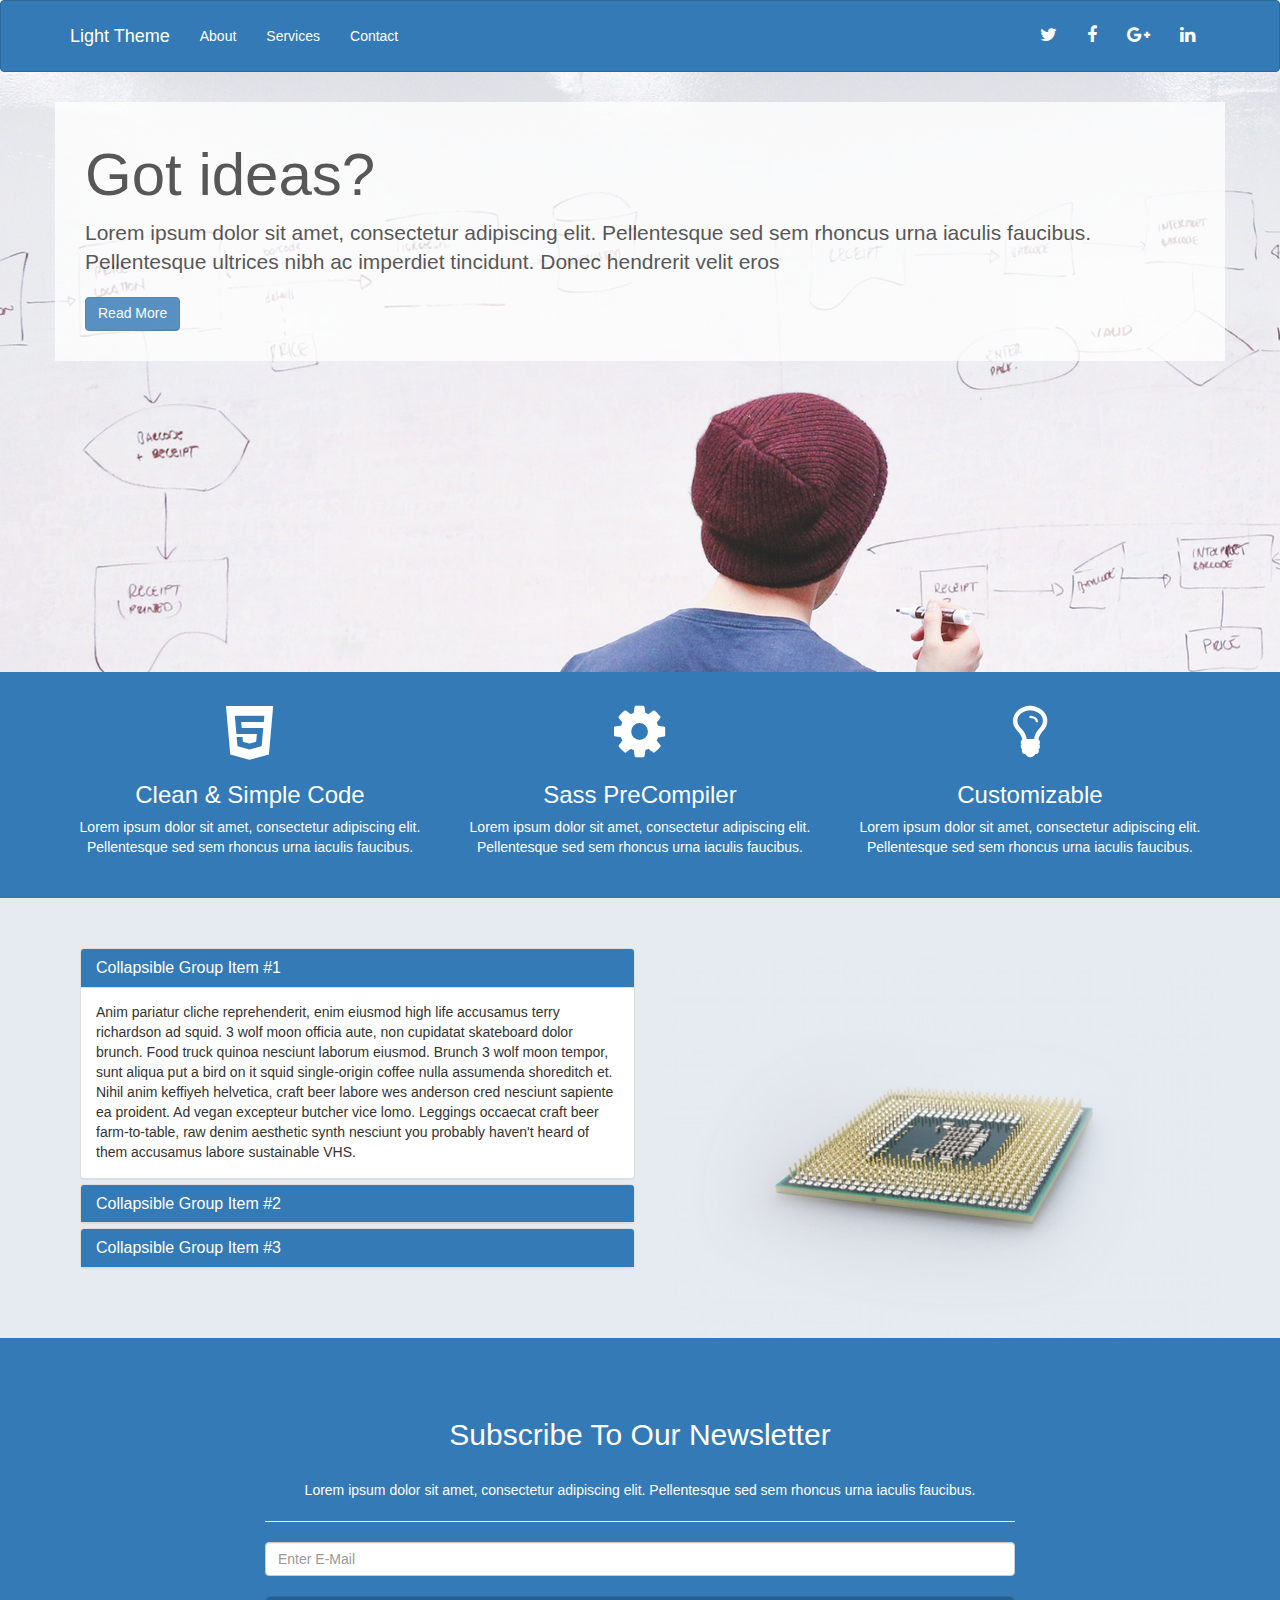
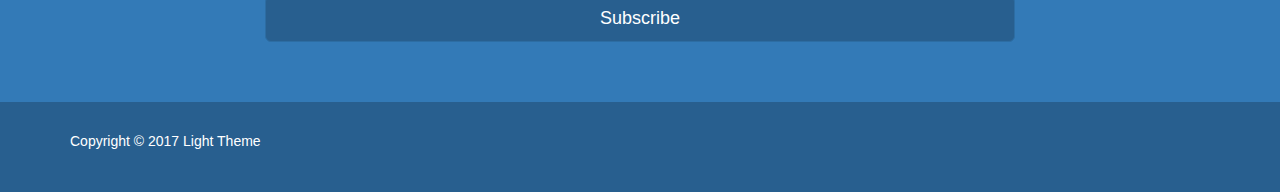
<file: index.html>
<!DOCTYPE html>
<html lang="en">
  <head>
    <meta charset="utf-8">
    <meta http-equiv="X-UA-Compatible" content="IE=edge">
    <meta name="viewport" content="width=device-width, initial-scale=1">

    <title>My Bootstrap Theme</title>

    <link rel="stylesheet" href="css/app.css">
  </head>

  <body>

    <nav class="navbar navbar-default">
      <div class="container">
        <div class="navbar-header">
          <button type="button" class="navbar-toggle collapsed" data-toggle="collapse" data-target="#navbar" aria-expanded="false" aria-controls="navbar">
            <span class="sr-only">Toggle navigation</span>
            <span class="icon-bar"></span>
            <span class="icon-bar"></span>
            <span class="icon-bar"></span>
          </button>
          <a class="navbar-brand" href="#">Light Theme</a>
        </div>
        <div id="navbar" class="collapse navbar-collapse">
          <ul class="nav navbar-nav">
            <li><a href="about.html">About</a></li>
            <li><a href="services.html">Services</a></li>
            <li><a href="contact.html">Contact</a></li>
          </ul>
          <ul class="nav navbar-nav navbar-right">
            <li><a href="http://twitter.com"><i class="fa fa-twitter"></i></a></li>
            <li><a href="http://facebook.com"><i class="fa fa-facebook"></i></a></li>
            <li><a href="http://google-plus.com"><i class="fa fa-google-plus"></i></a></li>
            <li><a href="http://linkedin.com"><i class="fa fa-linkedin"></i></a></li>
          </ul>
        </div><!--/.nav-collapse -->
      </div>
    </nav>
<!--- Showcase --->
<div class="showcase">
    <div class="container">
        <h1>Got ideas?</h1>
        <p class="lead">Lorem ipsum dolor sit amet, consectetur adipiscing elit. Pellentesque sed sem rhoncus urna iaculis faucibus. Pellentesque ultrices nibh ac imperdiet tincidunt. Donec hendrerit velit eros</p>
        <a href="about.html" class="btn btn-primary">Read More</a>
      </div>
</div>
<!--- FEATURES SECTION --->
<div class="section-features">
  <div class="container">
    <div class="row">
      <div class="col-md-4">
        <i class="fa fa-html5"></i>
        <h3>Clean &amp; Simple Code</h3>
        <p>Lorem ipsum dolor sit amet, consectetur adipiscing elit. Pellentesque sed sem rhoncus urna iaculis faucibus.</p>
      </div>
      <div class="col-md-4">
        <i class="fa fa-gear"></i>
        <h3>Sass PreCompiler</h3>
        <p>Lorem ipsum dolor sit amet, consectetur adipiscing elit. Pellentesque sed sem rhoncus urna iaculis faucibus.</p>
      </div>
      <div class="col-md-4">
        <i class="fa fa-lightbulb-o"></i>
        <h3>Customizable</h3>
        <p>Lorem ipsum dolor sit amet, consectetur adipiscing elit. Pellentesque sed sem rhoncus urna iaculis faucibus.</p>
      </div>
    </div>
  </div>
</div>
<!--- Product Section --->
<div class="section-products">
  <div class="container">
    <div class="row">
      <div class="col-md-6">
        <div class="panel-group" id="accordion" role="tablist" aria-multiselectable="true">
          <div class="panel panel-default">
            <div class="panel-heading" role="tab" id="headingOne">
              <h4 class="panel-title">
                <a role="button" data-toggle="collapse" data-parent="#accordion" href="#collapseOne" aria-expanded="true" aria-controls="collapseOne">
                  Collapsible Group Item #1
                </a>
              </h4>
            </div>
            <div id="collapseOne" class="panel-collapse collapse in" role="tabpanel" aria-labelledby="headingOne">
              <div class="panel-body">
                Anim pariatur cliche reprehenderit, enim eiusmod high life accusamus terry richardson ad squid. 3 wolf moon officia aute, non cupidatat skateboard dolor brunch. Food truck quinoa nesciunt laborum eiusmod. Brunch 3 wolf moon tempor, sunt aliqua put a bird on it squid single-origin coffee nulla assumenda shoreditch et. Nihil anim keffiyeh helvetica, craft beer labore wes anderson cred nesciunt sapiente ea proident. Ad vegan excepteur butcher vice lomo. Leggings occaecat craft beer farm-to-table, raw denim aesthetic synth nesciunt you probably haven't heard of them accusamus labore sustainable VHS.
              </div>
            </div>
          </div>
          <div class="panel panel-default">
            <div class="panel-heading" role="tab" id="headingTwo">
              <h4 class="panel-title">
                <a class="collapsed" role="button" data-toggle="collapse" data-parent="#accordion" href="#collapseTwo" aria-expanded="false" aria-controls="collapseTwo">
                  Collapsible Group Item #2
                </a>
              </h4>
            </div>
            <div id="collapseTwo" class="panel-collapse collapse" role="tabpanel" aria-labelledby="headingTwo">
              <div class="panel-body">
                Anim pariatur cliche reprehenderit, enim eiusmod high life accusamus terry richardson ad squid. 3 wolf moon officia aute, non cupidatat skateboard dolor brunch. Food truck quinoa nesciunt laborum eiusmod. Brunch 3 wolf moon tempor, sunt aliqua put a bird on it squid single-origin coffee nulla assumenda shoreditch et. Nihil anim keffiyeh helvetica, craft beer labore wes anderson cred nesciunt sapiente ea proident. Ad vegan excepteur butcher vice lomo. Leggings occaecat craft beer farm-to-table, raw denim aesthetic synth nesciunt you probably haven't heard of them accusamus labore sustainable VHS.
              </div>
            </div>
          </div>
          <div class="panel panel-default">
            <div class="panel-heading" role="tab" id="headingThree">
              <h4 class="panel-title">
                <a class="collapsed" role="button" data-toggle="collapse" data-parent="#accordion" href="#collapseThree" aria-expanded="false" aria-controls="collapseThree">
                  Collapsible Group Item #3
                </a>
              </h4>
            </div>
            <div id="collapseThree" class="panel-collapse collapse" role="tabpanel" aria-labelledby="headingThree">
              <div class="panel-body">
                Anim pariatur cliche reprehenderit, enim eiusmod high life accusamus terry richardson ad squid. 3 wolf moon officia aute, non cupidatat skateboard dolor brunch. Food truck quinoa nesciunt laborum eiusmod. Brunch 3 wolf moon tempor, sunt aliqua put a bird on it squid single-origin coffee nulla assumenda shoreditch et. Nihil anim keffiyeh helvetica, craft beer labore wes anderson cred nesciunt sapiente ea proident. Ad vegan excepteur butcher vice lomo. Leggings occaecat craft beer farm-to-table, raw denim aesthetic synth nesciunt you probably haven't heard of them accusamus labore sustainable VHS.
              </div>
            </div>
          </div>
        </div>
      </div>
      <div class="col-md-6">
        <img src="img/cpu.jpg">
      </div>
    </div>
  </div>
</div>
<!--- SUBSCRIBE SECTION --->
<div class="section-email">
  <div class="container">
    <div class="row">
      <div class="col-md-8 col-md-offset-2">
        <h2>Subscribe To Our Newsletter</h2>
        <br>
        <p>Lorem ipsum dolor sit amet, consectetur adipiscing elit. Pellentesque sed sem rhoncus urna iaculis faucibus.</p>
        <hr>
        <form>
          <input type="text" class="form-control input-bg" placeholder="Enter E-Mail">
          <br>
          <button class="btn btn-primary btn-lg btn-block">Subscribe</button>
        </form>
      </div>
    </div>
  </div>
</div>
<footer>
  <div class="container">
      <p>Copyright &copy; 2017 Light Theme</p>
  </div>
</footer>

<script src="bower_components/jquery/dist/jquery.js"></script>
<script src="bower_components/bootstrap-sass/assets/javascripts/bootstrap.js"></script>

  </body>
</html>
</file>
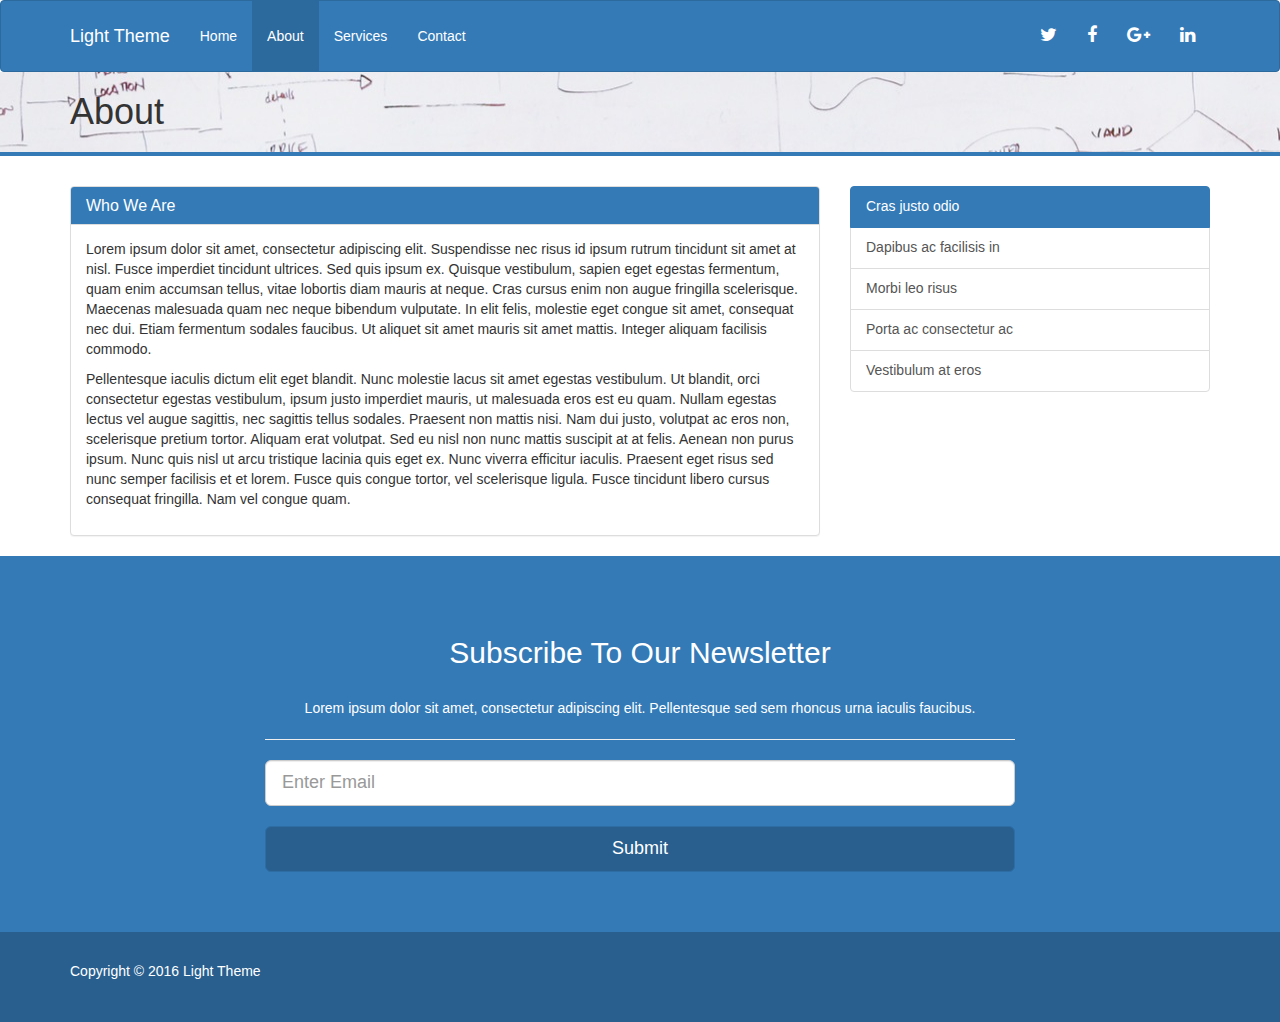
<file: about.html>
<!DOCTYPE html>
<html lang="en">
  <head>
    <meta charset="utf-8">
    <meta http-equiv="X-UA-Compatible" content="IE=edge">
    <meta name="viewport" content="width=device-width, initial-scale=1">
    <title>Light Theme | About</title>
    <link rel="stylesheet" href="css/app.css">
  </head>

  <body>

    <nav class="navbar navbar-default">
      <div class="container">
        <div class="navbar-header">
          <button type="button" class="navbar-toggle collapsed" data-toggle="collapse" data-target="#navbar" aria-expanded="false" aria-controls="navbar">
            <span class="sr-only">Toggle navigation</span>
            <span class="icon-bar"></span>
            <span class="icon-bar"></span>
            <span class="icon-bar"></span>
          </button>
          <a class="navbar-brand" href="#">Light Theme</a>
        </div>
        <div id="navbar" class="collapse navbar-collapse">
          <ul class="nav navbar-nav">
            <li><a href="index.html">Home</a></li>
            <li class="active"><a href="about.html">About</a></li>
            <li><a href="services.html">Services</a></li>
            <li><a href="contact.html">Contact</a></li>
          </ul>
          <ul class="nav navbar-nav navbar-right">
            <li><a href="http://twitter.com"><i class="fa fa-twitter"></i></a></li>
            <li><a href="http://facebook.com"><i class="fa fa-facebook"></i></a></li>
            <li><a href="http://google-plus.com"><i class="fa fa-google-plus"></i></a></li>
            <li><a href="http://linkedin.com"><i class="fa fa-linkedin"></i></a></li>
          </ul>
        </div><!--/.nav-collapse -->
      </div>
    </nav>

    <div class="title-bar">
      <div class="container">
        <h1>About</h1>
      </div>
    </div>

  <div class="main">
    <div class="container">
      <div class="row">
        <div class="col-md-8">
          <div class="panel panel-default">
            <div class="panel-heading">
              <h4 class="panel-title">Who We Are</h4>
            </div>
            <div class="panel-body">
              <p>Lorem ipsum dolor sit amet, consectetur adipiscing elit. Suspendisse nec risus id ipsum rutrum tincidunt sit amet at nisl. Fusce imperdiet tincidunt ultrices. Sed quis ipsum ex. Quisque vestibulum, sapien eget egestas fermentum, quam enim accumsan tellus, vitae lobortis diam mauris at neque. Cras cursus enim non augue fringilla scelerisque. Maecenas malesuada quam nec neque bibendum vulputate. In elit felis, molestie eget congue sit amet, consequat nec dui. Etiam fermentum sodales faucibus. Ut aliquet sit amet mauris sit amet mattis. Integer aliquam facilisis commodo.
              </p>
              <p>
Pellentesque iaculis dictum elit eget blandit. Nunc molestie lacus sit amet egestas vestibulum. Ut blandit, orci consectetur egestas vestibulum, ipsum justo imperdiet mauris, ut malesuada eros est eu quam. Nullam egestas lectus vel augue sagittis, nec sagittis tellus sodales. Praesent non mattis nisi. Nam dui justo, volutpat ac eros non, scelerisque pretium tortor. Aliquam erat volutpat. Sed eu nisl non nunc mattis suscipit at at felis. Aenean non purus ipsum. Nunc quis nisl ut arcu tristique lacinia quis eget ex. Nunc viverra efficitur iaculis. Praesent eget risus sed nunc semper facilisis et et lorem. Fusce quis congue tortor, vel scelerisque ligula. Fusce tincidunt libero cursus consequat fringilla. Nam vel congue quam.</p>
            </div>
          </div>
        </div>
        <div class="col-md-4">
          <div class="list-group">
            <a href="#" class="list-group-item active">
              Cras justo odio
            </a>
            <a href="#" class="list-group-item">Dapibus ac facilisis in</a>
            <a href="#" class="list-group-item">Morbi leo risus</a>
            <a href="#" class="list-group-item">Porta ac consectetur ac</a>
            <a href="#" class="list-group-item">Vestibulum at eros</a>
          </div>
        </div>
      </div>
    </div>
  </div>

    <div class="section-email">
      <div class="container">
        <div class="row">
          <div class="col-md-8 col-md-offset-2">
            <h2>Subscribe To Our Newsletter</h2>
            <br />
            <p>Lorem ipsum dolor sit amet, consectetur adipiscing elit. Pellentesque sed sem rhoncus urna iaculis faucibus.</p>
            <hr />
            <form>
              <input type="text" class="form-control input-lg" placeholder="Enter Email">
              <br />
              <button class="btn btn-primary btn-lg btn-block">Submit</button>
            </form>
          </div>
        </div>
      </div>
    </div>

    <footer>
      <div class="container">
          <p>Copyright &copy; 2016 Light Theme</p>
      </div>
    </footer>

    <script src="bower_components/jquery/dist/jquery.js"></script>
    <script src="bower_components/bootstrap-sass/assets/javascripts/bootstrap.js"></script>
  </body>
</html>
</file>
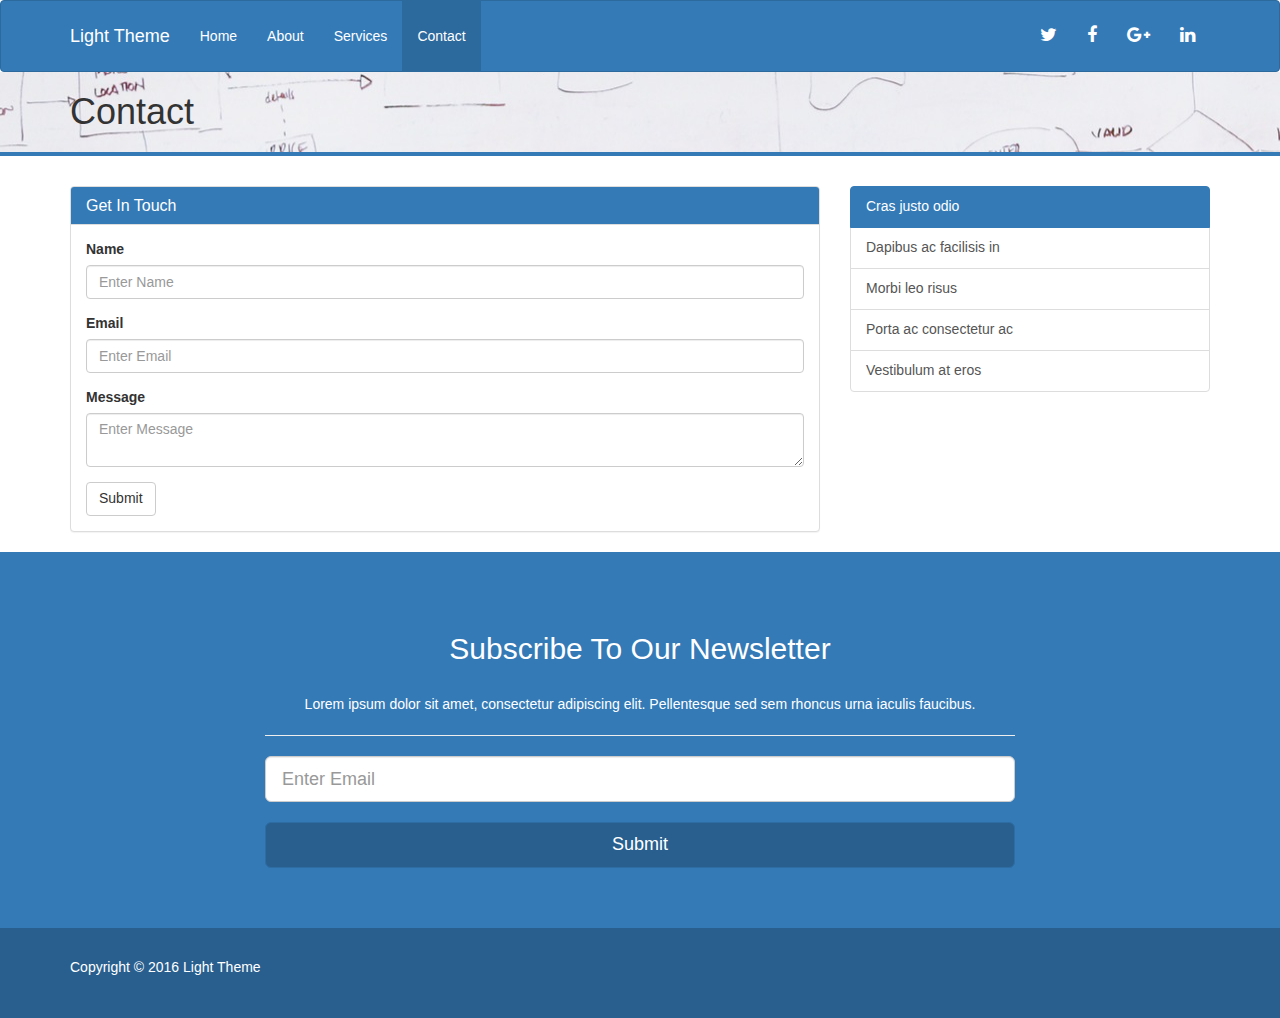
<file: contact.html>
<!DOCTYPE html>
<html lang="en">
  <head>
    <meta charset="utf-8">
    <meta http-equiv="X-UA-Compatible" content="IE=edge">
    <meta name="viewport" content="width=device-width, initial-scale=1">
    <title>Light Theme | Contact</title>
    <link rel="stylesheet" href="css/app.css">
  </head>

  <body>

    <nav class="navbar navbar-default">
      <div class="container">
        <div class="navbar-header">
          <button type="button" class="navbar-toggle collapsed" data-toggle="collapse" data-target="#navbar" aria-expanded="false" aria-controls="navbar">
            <span class="sr-only">Toggle navigation</span>
            <span class="icon-bar"></span>
            <span class="icon-bar"></span>
            <span class="icon-bar"></span>
          </button>
          <a class="navbar-brand" href="#">Light Theme</a>
        </div>
        <div id="navbar" class="collapse navbar-collapse">
          <ul class="nav navbar-nav">
            <li><a href="index.html">Home</a></li>
            <li><a href="about.html">About</a></li>
            <li><a href="services.html">Services</a></li>
            <li class="active"><a href="contact.html">Contact</a></li>
          </ul>
          <ul class="nav navbar-nav navbar-right">
            <li><a href="http://twitter.com"><i class="fa fa-twitter"></i></a></li>
            <li><a href="http://facebook.com"><i class="fa fa-facebook"></i></a></li>
            <li><a href="http://google-plus.com"><i class="fa fa-google-plus"></i></a></li>
            <li><a href="http://linkedin.com"><i class="fa fa-linkedin"></i></a></li>
          </ul>
        </div><!--/.nav-collapse -->
      </div>
    </nav>

    <div class="title-bar">
      <div class="container">
        <h1>Contact</h1>
      </div>
    </div>

  <div class="main">
    <div class="container">
      <div class="row">
        <div class="col-md-8">
          <div class="panel panel-default">
            <div class="panel-heading">
              <h4 class="panel-title">Get In Touch</h4>
            </div>
            <div class="panel-body">
              <form>
                  <div class="form-group">
                    <label>Name</label>
                    <input type="text" class="form-control" placeholder="Enter Name">
                  </div>
                  <div class="form-group">
                    <label>Email</label>
                    <input type="text" class="form-control" placeholder="Enter Email">
                  </div>
                  <div class="form-group">
                    <label>Message</label>
                    <textarea class="form-control" placeholder="Enter Message"></textarea>
                  </div>
                  <button type="submit" class="btn btn-default">Submit</button>
                </form>
            </div>
          </div>
        </div>
        <div class="col-md-4">
          <div class="list-group">
            <a href="#" class="list-group-item active">
              Cras justo odio
            </a>
            <a href="#" class="list-group-item">Dapibus ac facilisis in</a>
            <a href="#" class="list-group-item">Morbi leo risus</a>
            <a href="#" class="list-group-item">Porta ac consectetur ac</a>
            <a href="#" class="list-group-item">Vestibulum at eros</a>
          </div>
        </div>
      </div>
    </div>
  </div>

    <div class="section-email">
      <div class="container">
        <div class="row">
          <div class="col-md-8 col-md-offset-2">
            <h2>Subscribe To Our Newsletter</h2>
            <br />
            <p>Lorem ipsum dolor sit amet, consectetur adipiscing elit. Pellentesque sed sem rhoncus urna iaculis faucibus.</p>
            <hr />
            <form>
              <input type="text" class="form-control input-lg" placeholder="Enter Email">
              <br />
              <button class="btn btn-primary btn-lg btn-block">Submit</button>
            </form>
          </div>
        </div>
      </div>
    </div>

    <footer>
      <div class="container">
          <p>Copyright &copy; 2016 Light Theme</p>
      </div>
    </footer>

    <script src="bower_components/jquery/dist/jquery.js"></script>
    <script src="bower_components/bootstrap-sass/assets/javascripts/bootstrap.js"></script>
  </body>
</html>
</file>
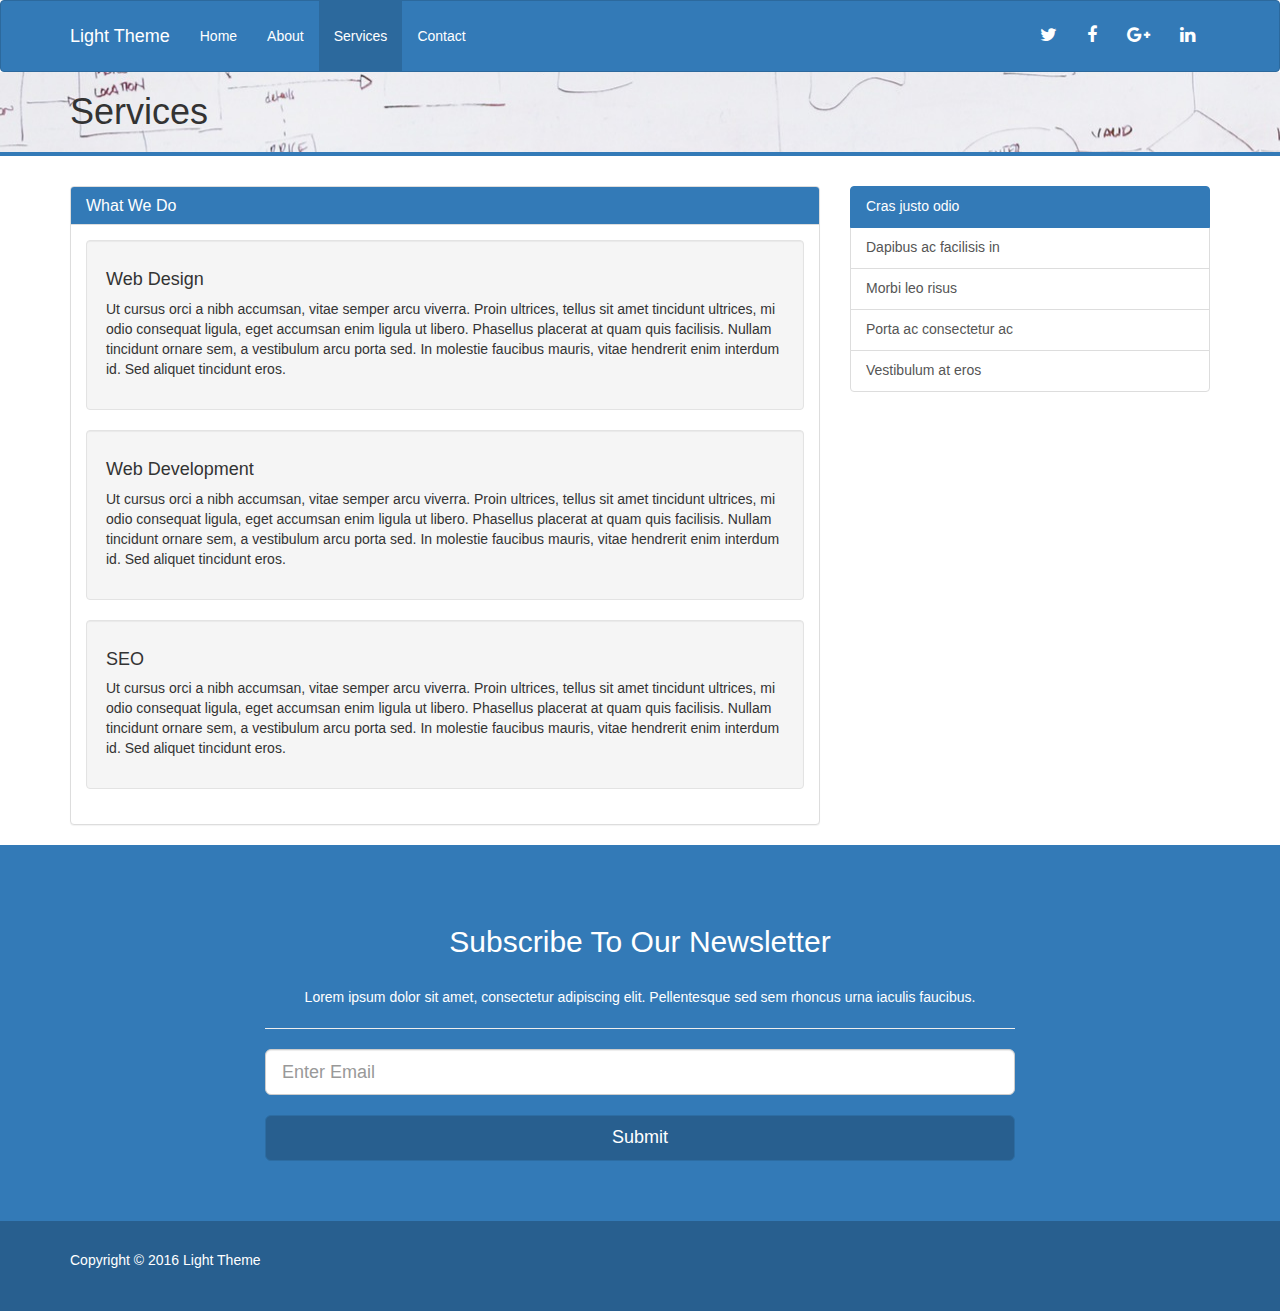
<file: services.html>
<!DOCTYPE html>
<html lang="en">
  <head>
    <meta charset="utf-8">
    <meta http-equiv="X-UA-Compatible" content="IE=edge">
    <meta name="viewport" content="width=device-width, initial-scale=1">
    <title>Light Theme | Services</title>
    <link rel="stylesheet" href="css/app.css">
  </head>

  <body>

    <nav class="navbar navbar-default">
      <div class="container">
        <div class="navbar-header">
          <button type="button" class="navbar-toggle collapsed" data-toggle="collapse" data-target="#navbar" aria-expanded="false" aria-controls="navbar">
            <span class="sr-only">Toggle navigation</span>
            <span class="icon-bar"></span>
            <span class="icon-bar"></span>
            <span class="icon-bar"></span>
          </button>
          <a class="navbar-brand" href="#">Light Theme</a>
        </div>
        <div id="navbar" class="collapse navbar-collapse">
          <ul class="nav navbar-nav">
            <li><a href="index.html">Home</a></li>
            <li><a href="about.html">About</a></li>
            <li class="active"><a href="services.html">Services</a></li>
            <li><a href="contact.html">Contact</a></li>
          </ul>
          <ul class="nav navbar-nav navbar-right">
            <li><a href="http://twitter.com"><i class="fa fa-twitter"></i></a></li>
            <li><a href="http://facebook.com"><i class="fa fa-facebook"></i></a></li>
            <li><a href="http://google-plus.com"><i class="fa fa-google-plus"></i></a></li>
            <li><a href="http://linkedin.com"><i class="fa fa-linkedin"></i></a></li>
          </ul>
        </div><!--/.nav-collapse -->
      </div>
    </nav>

    <div class="title-bar">
      <div class="container">
        <h1>Services</h1>
      </div>
    </div>

  <div class="main">
    <div class="container">
      <div class="row">
        <div class="col-md-8">
          <div class="panel panel-default">
            <div class="panel-heading">
              <h4 class="panel-title">What We Do</h4>
            </div>
            <div class="panel-body">
              <div class="well">
                  <h4>Web Design</h4>
                  <p>Ut cursus orci a nibh accumsan, vitae semper arcu viverra. Proin ultrices, tellus sit amet tincidunt ultrices, mi odio consequat ligula, eget accumsan enim ligula ut libero. Phasellus placerat at quam quis facilisis. Nullam tincidunt ornare sem, a vestibulum arcu porta sed. In molestie faucibus mauris, vitae hendrerit enim interdum id. Sed aliquet tincidunt eros.</p>
                </div>
                <div class="well">
                    <h4>Web Development</h4>
                    <p>Ut cursus orci a nibh accumsan, vitae semper arcu viverra. Proin ultrices, tellus sit amet tincidunt ultrices, mi odio consequat ligula, eget accumsan enim ligula ut libero. Phasellus placerat at quam quis facilisis. Nullam tincidunt ornare sem, a vestibulum arcu porta sed. In molestie faucibus mauris, vitae hendrerit enim interdum id. Sed aliquet tincidunt eros.</p>
                  </div>
                <div class="well">
                  <h4>SEO</h4>
                  <p>Ut cursus orci a nibh accumsan, vitae semper arcu viverra. Proin ultrices, tellus sit amet tincidunt ultrices, mi odio consequat ligula, eget accumsan enim ligula ut libero. Phasellus placerat at quam quis facilisis. Nullam tincidunt ornare sem, a vestibulum arcu porta sed. In molestie faucibus mauris, vitae hendrerit enim interdum id. Sed aliquet tincidunt eros.</p>
                </div>
            </div>
          </div>
        </div>
        <div class="col-md-4">
          <div class="list-group">
            <a href="#" class="list-group-item active">
              Cras justo odio
            </a>
            <a href="#" class="list-group-item">Dapibus ac facilisis in</a>
            <a href="#" class="list-group-item">Morbi leo risus</a>
            <a href="#" class="list-group-item">Porta ac consectetur ac</a>
            <a href="#" class="list-group-item">Vestibulum at eros</a>
          </div>
        </div>
      </div>
    </div>
  </div>

    <div class="section-email">
      <div class="container">
        <div class="row">
          <div class="col-md-8 col-md-offset-2">
            <h2>Subscribe To Our Newsletter</h2>
            <br />
            <p>Lorem ipsum dolor sit amet, consectetur adipiscing elit. Pellentesque sed sem rhoncus urna iaculis faucibus.</p>
            <hr />
            <form>
              <input type="text" class="form-control input-lg" placeholder="Enter Email">
              <br />
              <button class="btn btn-primary btn-lg btn-block">Submit</button>
            </form>
          </div>
        </div>
      </div>
    </div>

    <footer>
      <div class="container">
          <p>Copyright &copy; 2016 Light Theme</p>
      </div>
    </footer>

    <script src="bower_components/jquery/dist/jquery.js"></script>
    <script src="bower_components/bootstrap-sass/assets/javascripts/bootstrap.js"></script>
  </body>
</html>
</file>
